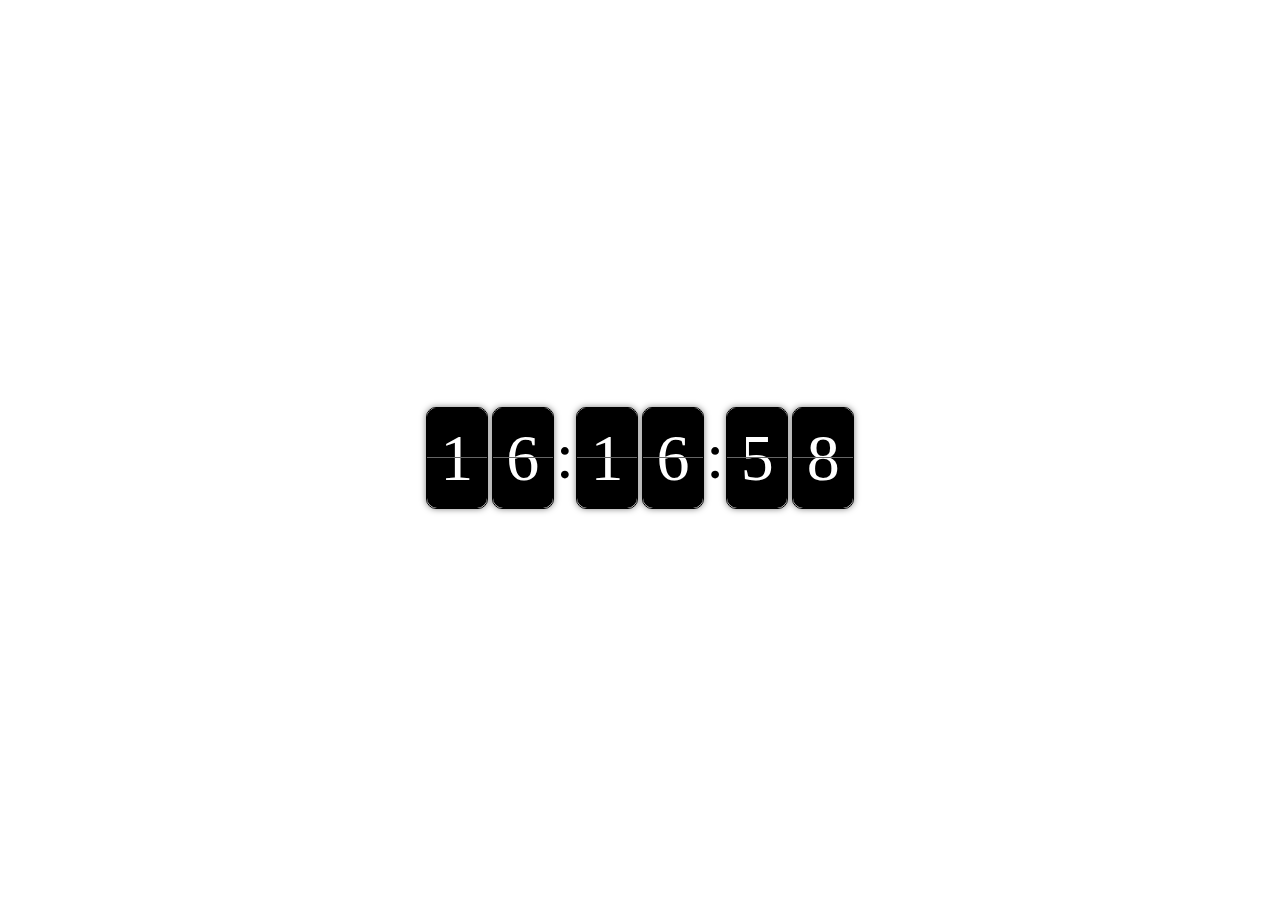
<file: 1-1912061H323/index.html>
<!DOCTYPE html>
<html lang="en" >
<head>
<meta charset="UTF-8">
<title>Flip Card Clock</title>

<link rel="stylesheet" href="css/style.css">

</head>
<body>

<div class="clock">
  <div class="flip">
    <div class="digital front" data-number="0"></div>
    <div class="digital back" data-number="1"></div>
  </div>
  <div class="flip">
    <div class="digital front" data-number="0"></div>
    <div class="digital back" data-number="1"></div>
  </div>
  <em class="divider">:</em>
  <div class="flip">
    <div class="digital front" data-number="0"></div>
    <div class="digital back" data-number="1"></div>
  </div>
  <div class="flip">
    <div class="digital front" data-number="0"></div>
    <div class="digital back" data-number="1"></div>
  </div>
  <em class="divider">:</em>
  <div class="flip">
    <div class="digital front" data-number="0"></div>
    <div class="digital back" data-number="1"></div>
  </div>
  <div class="flip">
    <div class="digital front" data-number="0"></div>
    <div class="digital back" data-number="1"></div>
  </div>
</div>

<script src="js/script.js"></script>

</body>
</html>
</file>
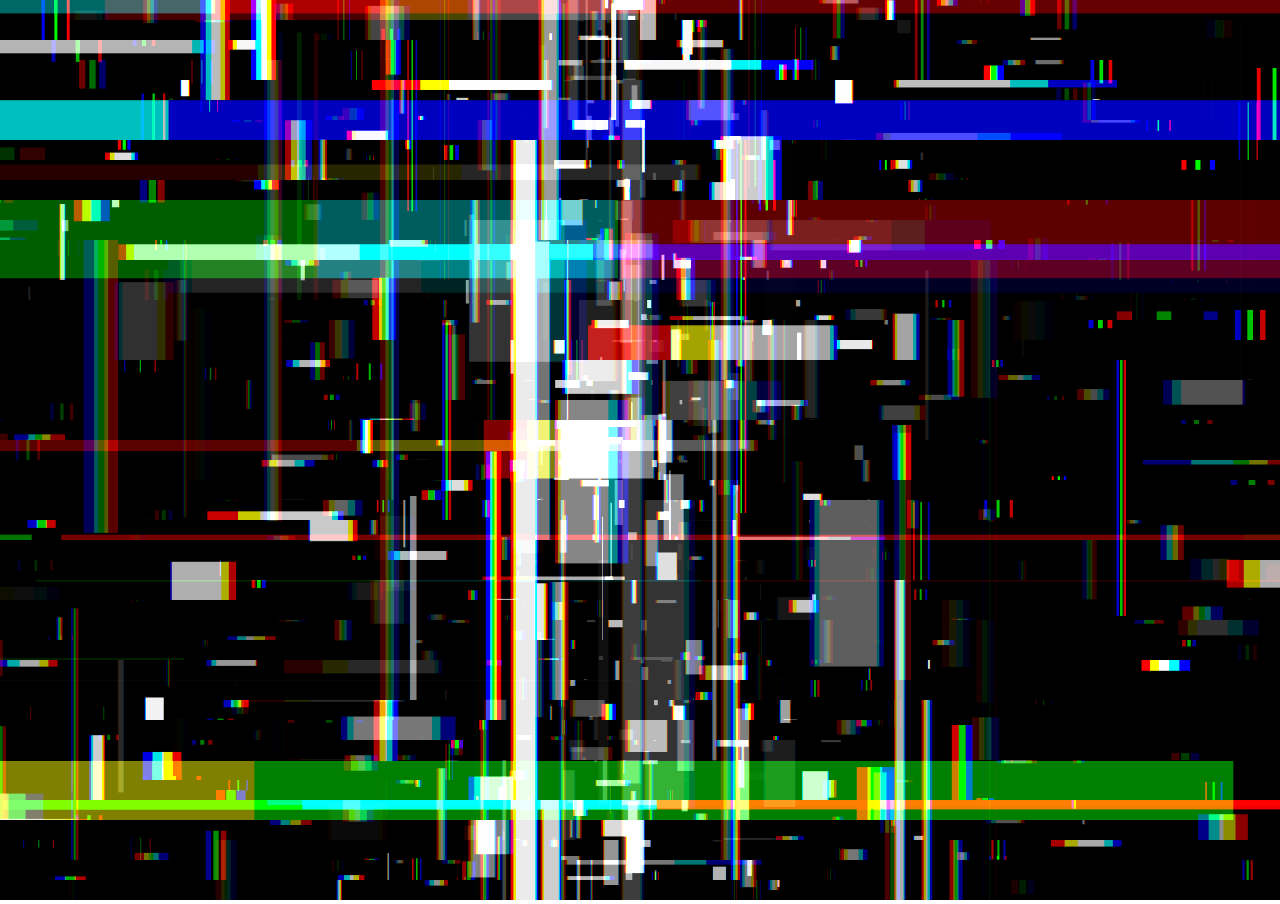
<file: img/142/142.html>
<!DOCTYPE html>
<html>

<head>
    <meta http-equiv="content-type" content="text/html; charset=utf-8">
    <meta name="viewport" content="width=device-width,initial-scale=1,maximum-scale=1,user-scalable=no">

    <title>数据碎片故障风科技背景动画特效</title>
    <link rel="stylesheet" href="142.css">
</head>

<body>
    <canvas id="canvas"></canvas>
    <script src="142.js"></script>
</body>

</html>
</file>
<file: 1-1912061H323/css/style.css>
body {
  display: flex;
  justify-content: center;
  align-items: center;
  height: 100vh;
}

.clock {
  display: flex;
}
.clock .divider {
  font-size: 66px;
  line-height: 102px;
  font-style: normal;
}
.clock .flip {
  position: relative;
  width: 60px;
  height: 100px;
  margin: 2px;
  font-size: 66px;
  line-height: 100px;
  text-align: center;
  background: white;
  border: 1px solid black;
  border-radius: 10px;
  box-shadow: 0 0 6px rgba(0, 0, 0, 0.5);
}
.clock .flip .digital::before, .clock .flip .digital::after {
  position: absolute;
  content: attr(data-number);
  left: 0;
  right: 0;
  color: white;
  background: black;
  overflow: hidden;
  -webkit-perspective: 160px;
          perspective: 160px;
}
.clock .flip .digital::before {
  top: 0;
  bottom: 50%;
  border-bottom: 1px solid #666;
  border-radius: 10px 10px 0 0;
}
.clock .flip .digital::after {
  top: 50%;
  bottom: 0;
  line-height: 0;
  border-radius: 0 0 10px 10px;
}
.clock .flip .back::before,
.clock .flip .front::after {
  z-index: 1;
}
.clock .flip .back::after {
  z-index: 2;
}
.clock .flip .front::before {
  z-index: 3;
}
.clock .flip .back::after {
  -webkit-transform-origin: center top;
          transform-origin: center top;
  -webkit-transform: rotateX(0.5turn);
          transform: rotateX(0.5turn);
}
.clock .flip.running .front::before {
  -webkit-transform-origin: center bottom;
          transform-origin: center bottom;
  -webkit-animation: frontFlipDown 0.6s ease-in-out;
          animation: frontFlipDown 0.6s ease-in-out;
  box-shadow: 0 -2px 6px rgba(255, 255, 255, 0.3);
  -webkit-backface-visibility: hidden;
          backface-visibility: hidden;
}
.clock .flip.running .back::after {
  -webkit-animation: backFlipDown 0.6s ease-in-out;
          animation: backFlipDown 0.6s ease-in-out;
}

@-webkit-keyframes frontFlipDown {
  to {
    -webkit-transform: rotateX(0.5turn);
            transform: rotateX(0.5turn);
  }
}

@keyframes frontFlipDown {
  to {
    -webkit-transform: rotateX(0.5turn);
            transform: rotateX(0.5turn);
  }
}
@-webkit-keyframes backFlipDown {
  to {
    -webkit-transform: rotateX(0);
            transform: rotateX(0);
  }
}
@keyframes backFlipDown {
  to {
    -webkit-transform: rotateX(0);
            transform: rotateX(0);
  }
}
</file>
<file: img/142/142.css>
*{
    margin: 0;
    padding: 0;
    overflow: hidden;
}
canvas{
    background-color: #000;
}
/* 本期的css代码我们写完啦 */
</file>
